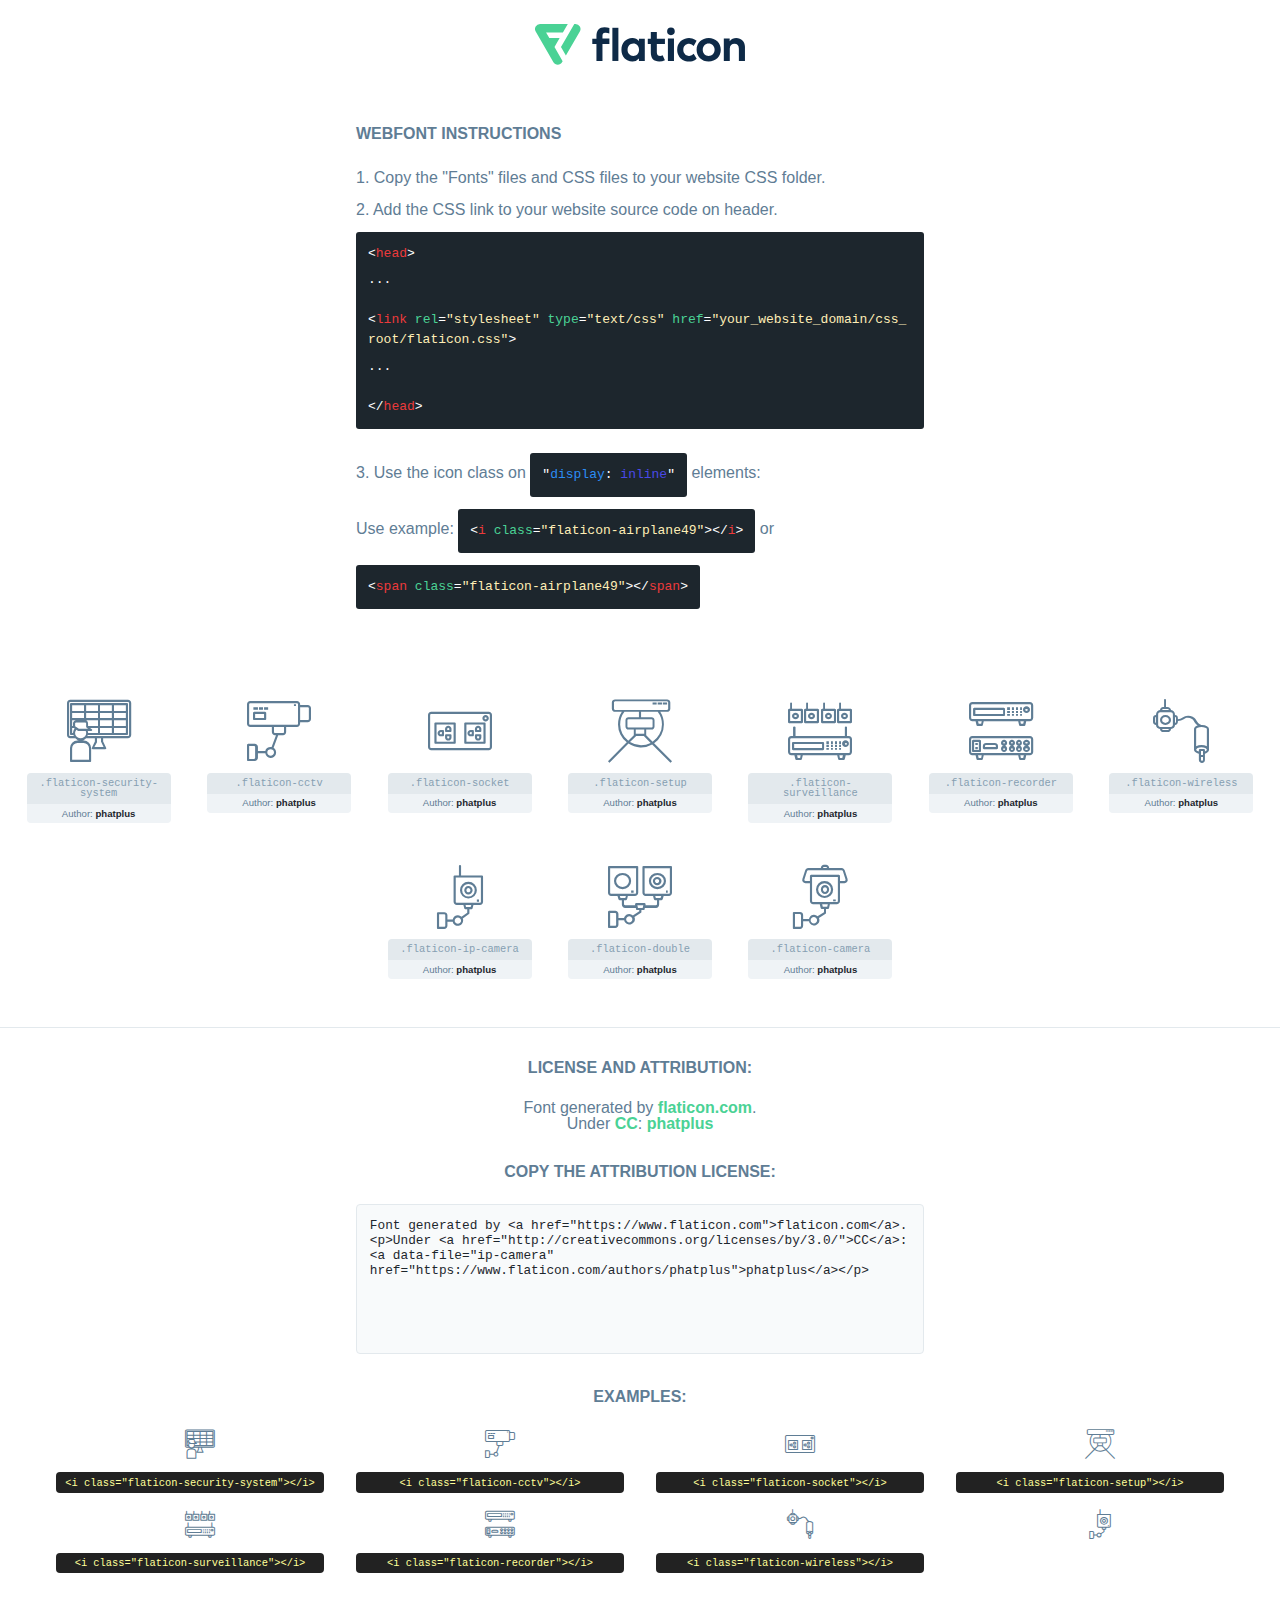
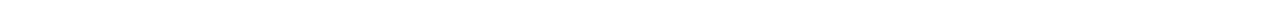
<file: static/lib/flaticon/font/flaticon.html>
<!DOCTYPE html>
<html lang="en">
<head>
    <title>Flaticon Webfont</title>
    <link rel="stylesheet" type="text/css" href="flaticon.css"/>
    <meta charset="UTF-8">
    <style>
        html, body, div, span, applet, object, iframe,
        h1, h2, h3, h4, h5, h6, p, blockquote, pre,
        a, abbr, acronym, address, big, cite, code,
        del, dfn, em, img, ins, kbd, q, s, samp,
        small, strike, strong, sub, sup, tt, var,
        b, u, i, center,
        dl, dt, dd, ol, ul, li,
        fieldset, form, label, legend,
        table, caption, tbody, tfoot, thead, tr, th, td,
        article, aside, canvas, details, embed,
        figure, figcaption, footer, header, hgroup,
        menu, nav, output, ruby, section, summary,
        time, mark, audio, video {
            margin: 0;
            padding: 0;
            border: 0;
            font-size: 100%;
            font: inherit;
            vertical-align: baseline;
        }

        /* HTML5 display-role reset for older browsers */
        article, aside, details, figcaption, figure,
        footer, header, hgroup, menu, nav, section {
            display: block;
        }

        body {
            line-height: 1;
        }

        ol, ul {
            list-style: none;
        }

        blockquote, q {
            quotes: none;
        }

        blockquote:before, blockquote:after,
        q:before, q:after {
            content: '';
            content: none;
        }

        table {
            border-collapse: collapse;
            border-spacing: 0;
        }

        body {
            font-family: Helvetica, Arial, sans-serif;
            font-size: 16px;
            color: #5f7d95;
        }

        a {
            color: #4AD295;
            font-weight: bold;
            text-decoration: none;
        }

        * {
            -moz-box-sizing: border-box;
            -webkit-box-sizing: border-box;
            box-sizing: border-box;
            margin: 0;
            padding: 0;
        }

        [class^="flaticon-"]:before, [class*=" flaticon-"]:before, [class^="flaticon-"]:after, [class*=" flaticon-"]:after {
            font-family: Flaticon;
            font-size: 30px;
            font-style: normal;
            margin-left: 20px;
            color: #333;
        }

        .wrapper {
            max-width: 600px;
            margin: auto;
            padding: 0 1em;
        }

        .title {
            margin-bottom: 24px;
            text-transform: uppercase;
            font-weight: bold;
        }

        header {
            text-align: center;
            padding: 24px;
        }

        header .logo {
            width: 210px;
            height: auto;
            border: none;
            display: inline-block;
        }

        header strong {
            font-size: 28px;
            font-weight: 500;
            vertical-align: middle;
        }

        .demo {
            margin: 2em auto;
            line-height: 1.25em;
        }

        .demo ul li {
            margin-bottom: 12px;
        }

        .demo ul li code {
            background-color: #1D262D;
            border-radius: 3px;
            padding: 12px;
            display: inline-block;
            color: #fff;
            font-family: Consolas, Monaco, Lucida Console, Liberation Mono, DejaVu Sans Mono, Bitstream Vera Sans Mono, Courier New, monospace;
            font-weight: lighter;
            margin-top: 12px;
            font-size: 13px;
            word-break: break-all;
        }

        .demo ul li code .red {
            color: #EC3A3B;
        }

        .demo ul li code .green {
            color: #4AD295;
        }

        .demo ul li code .yellow {
            color: #FFEEB6;
        }

        .demo ul li code .blue {
            color: #2C8CF4;
        }

        .demo ul li code .purple {
            color: #4949E7;
        }

        .demo ul li code .dots {
            margin-top: 0.5em;
            display: block;
        }

        #glyphs {
            border-bottom: 1px solid #E3E9ED;
            padding: 2em 0;
            text-align: center;
        }

        .glyph {
            display: inline-block;
            width: 9em;
            margin: 1em;
            text-align: center;
            vertical-align: top;
            background: #FFF;
        }

        .glyph .flaticon {
            padding: 10px;
            display: block;
            font-family: "Flaticon";
            font-size: 64px;
            line-height: 1;
        }

        .glyph .flaticon:before {
            font-size: 64px;
            color: #5f7d95;
            margin-left: 0;
        }

        .class-name {
            font-size: 0.65em;
            background-color: #E3E9ED;
            color: #869FB2;
            border-radius: 4px 4px 0 0;
            padding: 0.5em;
            font-family: Consolas, Monaco, Lucida Console, Liberation Mono, DejaVu Sans Mono, Bitstream Vera Sans Mono, Courier New, monospace;
        }

        .author-name {
            font-size: 0.6em;
            background-color: #EFF3F6;
            border-top: 0;
            border-radius: 0 0 4px 4px;
            padding: 0.5em;
        }

        .author-name a {
            color: #1D262D;
        }

        .class-name:last-child {
            font-size: 10px;
            color: #888;
        }

        .class-name:last-child a {
            font-size: 10px;
            color: #555;
        }

        .glyph > input {
            display: block;
            width: 100px;
            margin: 5px auto;
            text-align: center;
            font-size: 12px;
            cursor: text;
        }

        .glyph > input.icon-input {
            font-family: "Flaticon";
            font-size: 16px;
            margin-bottom: 10px;
        }

        .attribution .title {
            margin-top: 2em;
        }

        .attribution textarea {
            background-color: #F8FAFB;
            color: #1D262D;
            padding: 1em;
            border: none;
            box-shadow: none;
            border: 1px solid #E3E9ED;
            border-radius: 4px;
            resize: none;
            width: 100%;
            height: 150px;
            font-size: 0.8em;
            font-family: Consolas, Monaco, Lucida Console, Liberation Mono, DejaVu Sans Mono, Bitstream Vera Sans Mono, Courier New, monospace;
            -webkit-appearance: none;
        }

        .attribution textarea:hover {
            border-color: #CFD9E0;
        }

        .attribution textarea:focus {
            border-color: #4AD295;
        }

        .iconsuse {
            margin: 2em auto;
            text-align: center;
            max-width: 1200px;
        }

        .iconsuse:after {
            content: '';
            display: table;
            clear: both;
        }

        .iconsuse .image {
            float: left;
            width: 25%;
            padding: 0 1em;
        }

        .iconsuse .image p {
            margin-bottom: 1em;
        }

        .iconsuse .image span {
            display: block;
            font-size: 0.65em;
            background-color: #222;
            color: #fff;
            border-radius: 4px;
            padding: 0.5em;
            color: #FFFF99;
            margin-top: 1em;
            font-family: Consolas, Monaco, Lucida Console, Liberation Mono, DejaVu Sans Mono, Bitstream Vera Sans Mono, Courier New, monospace;
        }

        .flaticon:before {
            color: #5f7d95;
        }

        #footer {
            text-align: center;
            background-color: #1D262D;
            color: #869FB2;
            padding: 12px;
            font-size: 14px;
        }

        #footer a {
            font-weight: normal;
        }

        @media (max-width: 960px) {
            .iconsuse .image {
                width: 50%;
            }
        }

        .preview {
            width: 100px;
            display: inline-block;
            margin: 10px;
        }

        .preview .inner {
            display: inline-block;
            width: 100%;
            text-align: center;
            background: #f5f5f5;
            -webkit-border-radius: 3px 3px 0 0;
            -moz-border-radius: 3px 3px 0 0;
            border-radius: 3px 3px 0 0;
        }

        .preview .inner  {
            line-height: 85px;
            font-size: 40px;
            color: #333;
        }

        .label {
            display: inline-block;
            width: 100%;
            box-sizing: border-box;
            padding: 5px;
            font-size: 10px;
            font-family: Monaco, monospace;
            color: #666;
            white-space: nowrap;
            overflow: hidden;
            text-overflow: ellipsis;
            background: #ddd;
            -webkit-border-radius: 0 0 3px 3px;
            -moz-border-radius: 0 0 3px 3px;
            border-radius: 0 0 3px 3px;
            color: #666;
        }
    </style>
</head>
<body>
    <header>
        <a href="https://www.flaticon.com/" target="_blank" class="logo">
            <svg xmlns="http://www.w3.org/2000/svg" viewBox="0 0 394.3 76.5">
                <path d="M156.6,69.4H145.3V7.1h11.3Z" style="fill:#0e2a47"/>
                <path d="M206.2,69.4h-11V64.8a15.4,15.4,0,0,1-12.6,5.7c-11.6,0-20.3-9.5-20.3-22.1s8.8-22.1,20.3-22.1a15.4,15.4,0,0,1,12.6,5.8V27.5h11Zm-32.4-21c0,6.4,4.2,11.6,10.8,11.6s10.8-4.9,10.8-11.6-4.4-11.6-10.8-11.6S173.9,42,173.9,48.4Z"
                      style="fill:#0e2a47"/>
                <path d="M262.5,13.7a7.2,7.2,0,0,1-14.4,0,7.2,7.2,0,1,1,14.4,0ZM261,69.4H249.6v-42H261Z"
                      style="fill:#0e2a47"/>
                <path id="_Trazado_" data-name="&lt;Trazado&gt;"
                      d="M139.6,17.8a16.6,16.6,0,0,0-8-1.4c-3.2.4-4.9,2-4.9,5.9v5.1h13V37.5h-13v32H115.4v-32h-7.8v-10h7.8V22.2c0-9.9,5.2-16.3,15-16.3a23.4,23.4,0,0,1,9.3,1.8Z"
                      style="fill:#0e2a47"/>
                <path d="M235.1,60c-3.5,0-6.3-1.9-6.3-7.1V37.5H244v-10H228.8V15H217.5V27.5h-5.7v10h5.7V53.7c0,10.9,5.3,16.8,15.7,16.8A22.9,22.9,0,0,0,244,68l-4.3-9.1A12.3,12.3,0,0,1,235.1,60Z"
                      style="fill:#0e2a47"/>
                <path d="M348.9,48.4c0,12.6-9.7,22.1-22.7,22.1s-22.7-9.4-22.7-22.1,9.6-22.1,22.7-22.1S348.9,35.8,348.9,48.4Zm-33.9,0c0,6.8,4.8,11.6,11.1,11.6s11.2-4.8,11.2-11.6-4.8-11.6-11.2-11.6S315.1,41.6,315.1,48.4Z"
                      style="fill:#0e2a47"/>
                <path d="M394.3,42.7V69.4H382.9V46.3c0-6.1-3-9.4-8.2-9.4s-8.9,3.2-8.9,9.5v23H354.6v-42h11v4.9c3-4.5,7.6-6.1,12.3-6.1C387.5,26.3,394.3,33,394.3,42.7Z"
                      style="fill:#0e2a47"/>
                <path d="M298,55.7h0a12.4,12.4,0,0,1-8.2,4.2h-.9l-1.8-.2a10,10,0,0,1-7.4-5.6,13.2,13.2,0,0,1-1.2-5.8,13,13,0,0,1,1.3-5.9,10.1,10.1,0,0,1,7.5-5.5h2.4a11.7,11.7,0,0,1,8.3,4.2l5.5-9.6a19.9,19.9,0,0,0-8.1-4.3,23.4,23.4,0,0,0-6.1-.8,25.2,25.2,0,0,0-7.5,1.1,20.9,20.9,0,0,0-8,4.6,21.9,21.9,0,0,0-6.8,16.4,21.9,21.9,0,0,0,6.7,16.3,20.9,20.9,0,0,0,8,4.6,25.2,25.2,0,0,0,7.7,1.2,23.6,23.6,0,0,0,6.2-.8,20,20,0,0,0,8.1-4.4Z"
                      style="fill:#0e2a47"/>
                <path d="M46.3,26.5H26.9L20.8,16H52.4L61.6,0H9.4A9.3,9.3,0,0,0,1.3,4.7a9.3,9.3,0,0,0,0,9.4L34.6,71.8a9.4,9.4,0,0,0,16.2,0l1.1-1.9L36.6,43.3Z"
                      style="fill:#4ad295"/>
                <path d="M84.2,4.7A9.3,9.3,0,0,0,76.1,0H73.8l-25,43.3,9.2,16L84.2,14A9.3,9.3,0,0,0,84.2,4.7Z"
                      style="fill:#4ad295"/>
            </svg>
        </a>
    </header>
    <section class="demo wrapper">

        <p class="title">Webfont Instructions</p>

        <ul>
            <li>
                <span class="num">1. </span>Copy the "Fonts" files and CSS files to your website CSS folder.
            </li>
            <li>
                <span class="num">2. </span>Add the CSS link to your website source code on header.
                <code class="big">
                    &lt;<span class="red">head</span>&gt;
                    <br/><span class="dots">...</span>
                    <br/>&lt;<span class="red">link</span> <span class="green">rel</span>=<span
                        class="yellow">"stylesheet"</span> <span class="green">type</span>=<span
                        class="yellow">"text/css"</span> <span class="green">href</span>=<span class="yellow">"your_website_domain/css_root/flaticon.css"</span>&gt;
                    <br/><span class="dots">...</span>
                    <br/>&lt;/<span class="red">head</span>&gt;
                </code>
            </li>

            <li>
                <p>
                    <span class="num">3. </span>Use the icon class on <code>"<span class="blue">display</span>:<span
                        class="purple"> inline</span>"</code> elements:
                    <br/>
                    Use example: <code>&lt;<span class="red">i</span> <span class="green">class</span>=<span class="yellow">&quot;flaticon-airplane49&quot;</span>&gt;&lt;/<span
                        class="red">i</span>&gt;</code> or <code>&lt;<span class="red">span</span> <span
                        class="green">class</span>=<span class="yellow">&quot;flaticon-airplane49&quot;</span>&gt;&lt;/<span
                        class="red">span</span>&gt;</code>
            </li>
        </ul>

    </section>
    <section id="glyphs">
            <div class="glyph">
                <i class="flaticon flaticon-security-system"></i>
                <div class="class-name">.flaticon-security-system</div>
                <div class="author-name">Author: <a data-file="security-system" href="https://www.flaticon.com/authors/phatplus">phatplus</a> </div>
            </div>

            <div class="glyph">
                <i class="flaticon flaticon-cctv"></i>
                <div class="class-name">.flaticon-cctv</div>
                <div class="author-name">Author: <a data-file="cctv" href="https://www.flaticon.com/authors/phatplus">phatplus</a> </div>
            </div>

            <div class="glyph">
                <i class="flaticon flaticon-socket"></i>
                <div class="class-name">.flaticon-socket</div>
                <div class="author-name">Author: <a data-file="socket" href="https://www.flaticon.com/authors/phatplus">phatplus</a> </div>
            </div>

            <div class="glyph">
                <i class="flaticon flaticon-setup"></i>
                <div class="class-name">.flaticon-setup</div>
                <div class="author-name">Author: <a data-file="setup" href="https://www.flaticon.com/authors/phatplus">phatplus</a> </div>
            </div>

            <div class="glyph">
                <i class="flaticon flaticon-surveillance"></i>
                <div class="class-name">.flaticon-surveillance</div>
                <div class="author-name">Author: <a data-file="surveillance" href="https://www.flaticon.com/authors/phatplus">phatplus</a> </div>
            </div>

            <div class="glyph">
                <i class="flaticon flaticon-recorder"></i>
                <div class="class-name">.flaticon-recorder</div>
                <div class="author-name">Author: <a data-file="recorder" href="https://www.flaticon.com/authors/phatplus">phatplus</a> </div>
            </div>

            <div class="glyph">
                <i class="flaticon flaticon-wireless"></i>
                <div class="class-name">.flaticon-wireless</div>
                <div class="author-name">Author: <a data-file="wireless" href="https://www.flaticon.com/authors/phatplus">phatplus</a> </div>
            </div>

            <div class="glyph">
                <i class="flaticon flaticon-ip-camera"></i>
                <div class="class-name">.flaticon-ip-camera</div>
                <div class="author-name">Author: <a data-file="ip-camera" href="https://www.flaticon.com/authors/phatplus">phatplus</a> </div>
            </div>

            <div class="glyph">
                <i class="flaticon flaticon-double"></i>
                <div class="class-name">.flaticon-double</div>
                <div class="author-name">Author: <a data-file="double" href="https://www.flaticon.com/authors/phatplus">phatplus</a> </div>
            </div>

            <div class="glyph">
                <i class="flaticon flaticon-camera"></i>
                <div class="class-name">.flaticon-camera</div>
                <div class="author-name">Author: <a data-file="camera" href="https://www.flaticon.com/authors/phatplus">phatplus</a> </div>
            </div>

    </section>

    <section class="attribution wrapper"   style="text-align:center;">

        <div class="title">License and attribution:</div><div class="attrDiv">Font generated by <a href="https://www.flaticon.com">flaticon.com</a>. <div><p>Under <a href="http://creativecommons.org/licenses/by/3.0/">CC</a>: <a data-file="ip-camera" href="https://www.flaticon.com/authors/phatplus">phatplus</a></p>  </div>
        </div>
        <div class="title">Copy the Attribution License:</div>

        <textarea onclick="this.focus();this.select();">Font generated by &lt;a href=&quot;https://www.flaticon.com&quot;&gt;flaticon.com&lt;/a&gt;. <p>Under <a href="http://creativecommons.org/licenses/by/3.0/">CC</a>: <a data-file="ip-camera" href="https://www.flaticon.com/authors/phatplus">phatplus</a></p> 
        </textarea>

    </section>

    <section class="iconsuse">

        <div class="title">Examples:</div>
            <div class="image">
                <p>
                    <i class="flaticon flaticon-security-system"></i>
                    <span>&lt;i class=&quot;flaticon-security-system&quot;&gt;&lt;/i&gt;</span>
                </p>
            </div>
            <div class="image">
                <p>
                    <i class="flaticon flaticon-cctv"></i>
                    <span>&lt;i class=&quot;flaticon-cctv&quot;&gt;&lt;/i&gt;</span>
                </p>
            </div>
            <div class="image">
                <p>
                    <i class="flaticon flaticon-socket"></i>
                    <span>&lt;i class=&quot;flaticon-socket&quot;&gt;&lt;/i&gt;</span>
                </p>
            </div>
            <div class="image">
                <p>
                    <i class="flaticon flaticon-setup"></i>
                    <span>&lt;i class=&quot;flaticon-setup&quot;&gt;&lt;/i&gt;</span>
                </p>
            </div>
            <div class="image">
                <p>
                    <i class="flaticon flaticon-surveillance"></i>
                    <span>&lt;i class=&quot;flaticon-surveillance&quot;&gt;&lt;/i&gt;</span>
                </p>
            </div>
            <div class="image">
                <p>
                    <i class="flaticon flaticon-recorder"></i>
                    <span>&lt;i class=&quot;flaticon-recorder&quot;&gt;&lt;/i&gt;</span>
                </p>
            </div>
            <div class="image">
                <p>
                    <i class="flaticon flaticon-wireless"></i>
                    <span>&lt;i class=&quot;flaticon-wireless&quot;&gt;&lt;/i&gt;</span>
                </p>
            </div>
            <div class="image">
                <p>
                    <i class="flaticon flaticon-ip-camera"></i>
</file>
<file: static/lib/flaticon/font/flaticon.css>
@font-face {
    font-family: "flaticon";
    src: url("./flaticon.ttf?7ecca773380623aac2649a7edcc0a3f2") format("truetype"),
url("./flaticon.woff?7ecca773380623aac2649a7edcc0a3f2") format("woff"),
url("./flaticon.woff2?7ecca773380623aac2649a7edcc0a3f2") format("woff2"),
url("./flaticon.eot?7ecca773380623aac2649a7edcc0a3f2#iefix") format("embedded-opentype"),
url("./flaticon.svg?7ecca773380623aac2649a7edcc0a3f2#flaticon") format("svg");
}

i[class^="flaticon-"]:before, i[class*=" flaticon-"]:before {
    font-family: flaticon !important;
    font-style: normal;
    font-weight: normal !important;
    font-variant: normal;
    text-transform: none;
    line-height: 1;
    -webkit-font-smoothing: antialiased;
    -moz-osx-font-smoothing: grayscale;
}

.flaticon-security-system:before {
    content: "\f101";
}
.flaticon-cctv:before {
    content: "\f102";
}
.flaticon-socket:before {
    content: "\f103";
}
.flaticon-setup:before {
    content: "\f104";
}
.flaticon-surveillance:before {
    content: "\f105";
}
.flaticon-recorder:before {
    content: "\f106";
}
.flaticon-wireless:before {
    content: "\f107";
}
.flaticon-ip-camera:before {
    content: "\f108";
}
.flaticon-double:before {
    content: "\f109";
}
.flaticon-camera:before {
    content: "\f10a";
}
</file>
